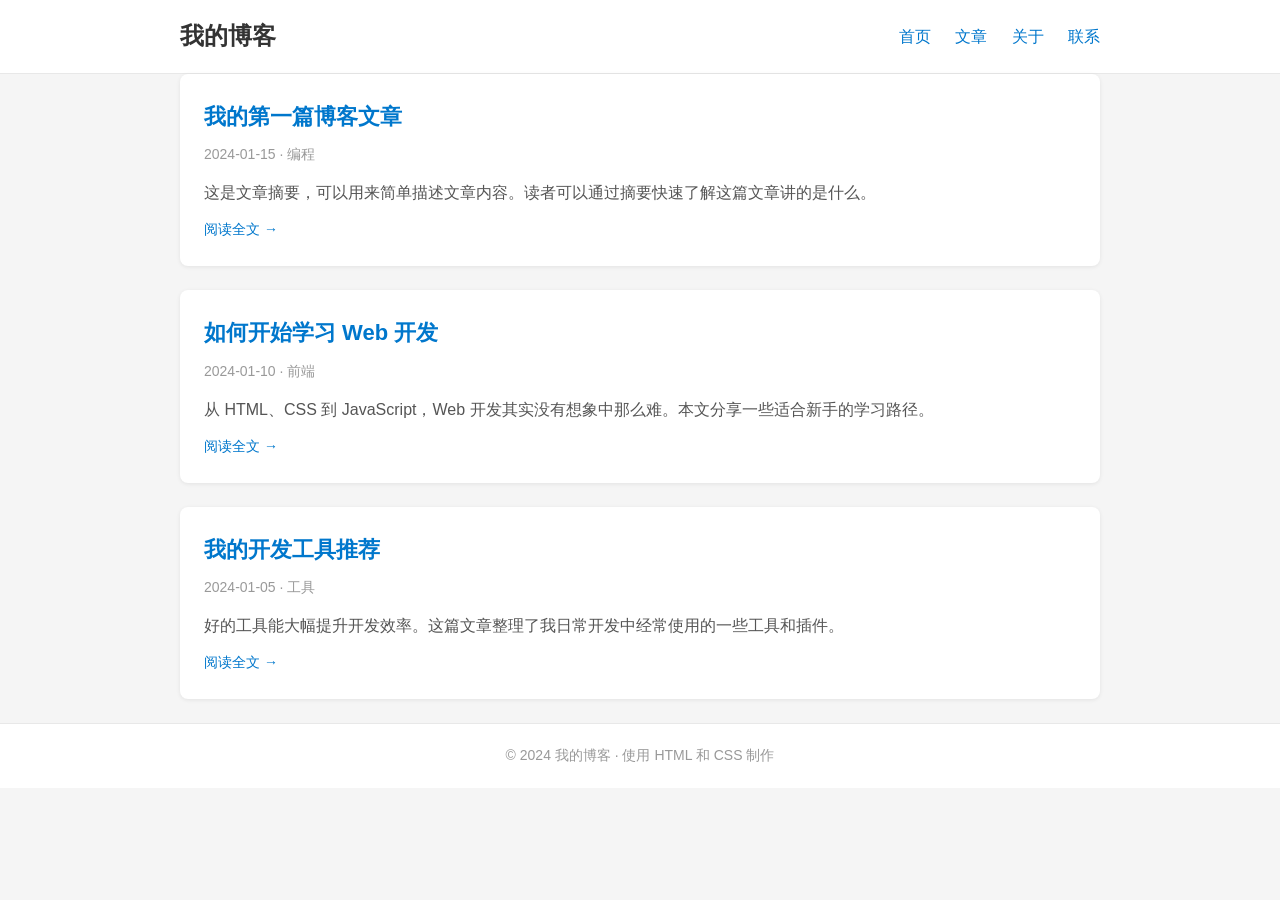
<file: index.html>
<!DOCTYPE html>
<html lang="zh-CN">
<head>
  <meta charset="UTF-8">
  <meta name="viewport" content="width=device-width, initial-scale=1.0">
  <title>我的博客</title>
  <style>
    /* ========== 基础样式 ========== */
    * {
      margin: 0;
      padding: 0;
      box-sizing: border-box;
    }

    body {
      font-family: "PingFang SC", "Microsoft YaHei", Arial, sans-serif;
      background: #f5f5f5;
      color: #333;
      line-height: 1.7;
    }

    a {
      color: #0077cc;
      text-decoration: none;
    }

    a:hover {
      text-decoration: underline;
    }

    /* ========== 顶部导航 ========== */
    header {
      background: #fff;
      border-bottom: 1px solid #e8e8e8;
      padding: 16px 0;
    }

    .container {
      max-width: 960px;
      margin: 0 auto;
      padding: 0 20px;
    }

    .header-inner {
      display: flex;
      justify-content: space-between;
      align-items: center;
      flex-wrap: wrap;
    }

    .logo {
      font-size: 24px;
      font-weight: bold;
      color: #333;
    }

    nav a {
      margin-left: 20px;
    }

    /* ========== 主区域 ========== */
    main {
      padding: 30px 0;
    }

    .post {
      background: #fff;
      border-radius: 8px;
      padding: 24px;
      margin-bottom: 24px;
      box-shadow: 0 1px 4px rgba(0, 0, 0, 0.08);
    }

    .post-title {
      font-size: 22px;
      margin-bottom: 8px;
    }

    .post-meta {
      color: #999;
      font-size: 14px;
      margin-bottom: 12px;
    }

    .post-excerpt {
      color: #555;
    }

    .read-more {
      display: inline-block;
      margin-top: 12px;
      font-size: 14px;
    }

    /* ========== 页脚 ========== */
    footer {
      text-align: center;
      padding: 20px 0;
      color: #999;
      font-size: 14px;
      border-top: 1px solid #e8e8e8;
      background: #fff;
    }

    /* ========== 响应式 ========== */
    @media (max-width: 600px) {
      .header-inner {
        flex-direction: column;
        gap: 10px;
      }

      nav a {
        margin: 0 10px;
      }
    }
  </style>
</head>
<body>

  <!-- 顶部导航 -->
  <header>
    <div class="container header-inner">
      <a class="logo" href="#">我的博客</a>
      <nav>
        <a href="#">首页</a>
        <a href="#">文章</a>
        <a href="#">关于</a>
        <a href="#">联系</a>
      </nav>
    </div>
  </header>

  <!-- 博客文章列表 -->
  <main class="container">
    <article class="post">
      <h2 class="post-title">
        <a href="#">我的第一篇博客文章</a>
      </h2>
      <div class="post-meta">2024-01-15 · 编程</div>
      <p class="post-excerpt">
        这是文章摘要，可以用来简单描述文章内容。读者可以通过摘要快速了解这篇文章讲的是什么。
      </p>
      <a class="read-more" href="#">阅读全文 →</a>
    </article>

    <article class="post">
      <h2 class="post-title">
        <a href="#">如何开始学习 Web 开发</a>
      </h2>
      <div class="post-meta">2024-01-10 · 前端</div>
      <p class="post-excerpt">
        从 HTML、CSS 到 JavaScript，Web 开发其实没有想象中那么难。本文分享一些适合新手的学习路径。
      </p>
      <a class="read-more" href="#">阅读全文 →</a>
    </article>

    <article class="post">
      <h2 class="post-title">
        <a href="#">我的开发工具推荐</a>
      </h2>
      <div class="post-meta">2024-01-05 · 工具</div>
      <p class="post-excerpt">
        好的工具能大幅提升开发效率。这篇文章整理了我日常开发中经常使用的一些工具和插件。
      </p>
      <a class="read-more" href="#">阅读全文 →</a>
    </article>
  </main>

  <!-- 页脚 -->
  <footer>
    <div class="container">
      © 2024 我的博客 · 使用 HTML 和 CSS 制作
    </div>
  </footer>

</body>
</html>
</file>
